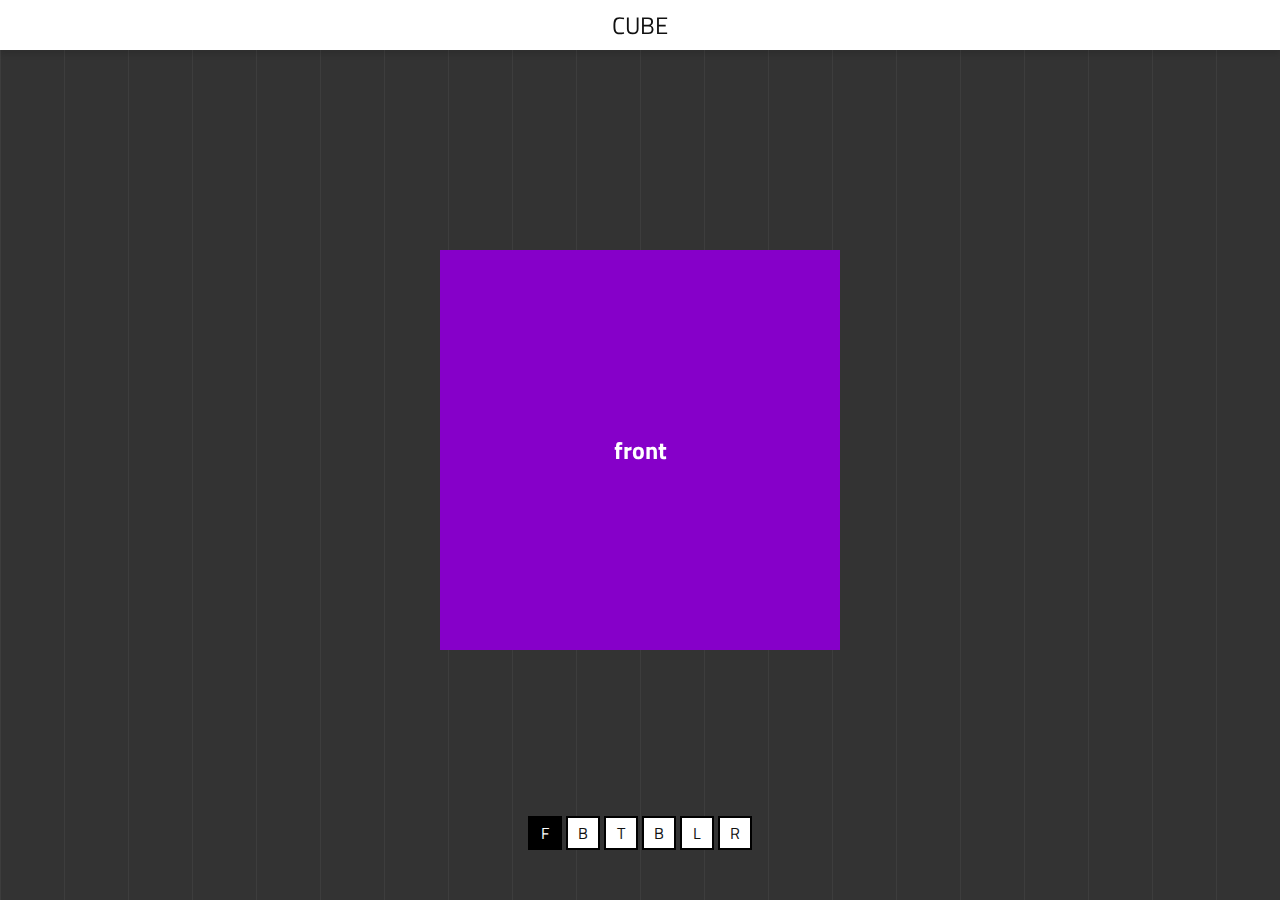
<file: html/index.html>
<!DOCTYPE html>
<html lang="en">
  <head>
    <meta charset="UTF-8" />
    <meta http-equiv="X-UA-Compatible" content="IE=edge" />
    <meta name="viewport" content="width=device-width, initial-scale=1.0" />
    <title>&#128148;&#128148;&#128148;Hi~~ Clock Gallery</title>
    <link rel="preconnect" href="https://fonts.googleapis.com" />
    <link rel="preconnect" href="https://fonts.gstatic.com" crossorigin />
    <link
      href="https://fonts.googleapis.com/css2?family=Noto+Sans+KR:wght@100;300;400;500;700;900&family=PT+Serif:wght@400;700&family=Raleway:wght@100;200;300;400;500;600;700;800;900&family=Titillium+Web:wght@200;300;400;600;700;900&display=swap"
      rel="stylesheet"
    />
    <link href="https://fonts.googleapis.com/icon?family=Material+Icons" rel="stylesheet" />
    <link rel="stylesheet" href="../css/reset.css" />
    <link rel="stylesheet" href="../css/common.css" />
    <link rel="stylesheet" href="../css/splitting.css" />
    <link rel="stylesheet" href="../css/swiper-bundle.css" />
    <link rel="stylesheet" href="../css/fullpage.css" />
    <link rel="stylesheet" href="../css/layout.css" />
    <link rel="stylesheet" href="../css/main.css" />
    <script src="../js/jquery-3.6.0.min.js"></script>
    <script src="../js/js.cookie.min.js"></script>
    <script src="../js/splitting.min.js"></script>
    <script src="../js/swiper-bundle.min.js"></script>
    <script src="../js/gsap/gsap.min.js"></script>
    <script src="../js/gsap/CSSRulePlugin.min.js"></script>
    <script src="../js/fullpage.min.js"></script>
    <script src="../js/fullpage.extensions.min.js"></script>
    <script src="../js/axios.min.js"></script>
    <script src="../js/particles.min.js"></script>
    <script src="../js/main.js"></script>
  </head>
  <body>
    <header id="header">
      <h1 id="logo">CUBE</h1>
    </header>
    <main id="main">
      <div class="scene">
        <div class="cube">
          <div class="face front">front</div>
          <div class="face back">back</div>
          <div class="face top">top</div>
          <div class="face bottom">bottom</div>
          <div class="face left">left</div>
          <div class="face right">right</div>
        </div>
      </div>
      <div class="pagination">
        <ul>
          <li data-rotationX="0" data-rotationY="0" class="on">F</li>
          <li data-rotationX="0" data-rotationY="180">B</li>
          <li data-rotationX="-90" data-rotationY="0">T</li>
          <li data-rotationX="90" data-rotationY="0">B</li>
          <li data-rotationX="0" data-rotationY="90">L</li>
          <li data-rotationX="0" data-rotationY="-90">R</li>
        </ul>
      </div>
    </main>
  </body>
</html>
</file>
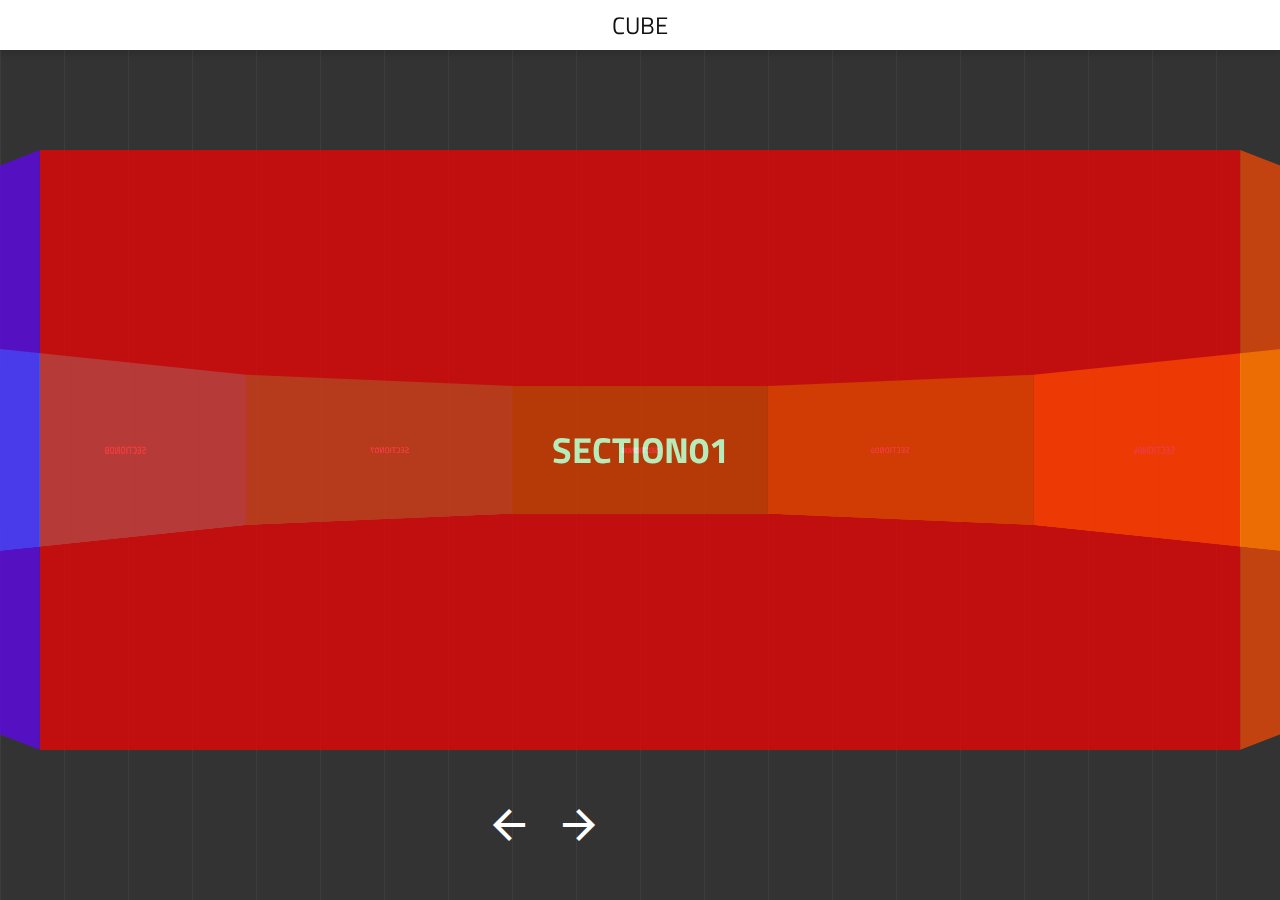
<file: html/index02.html>
<!DOCTYPE html>
<html lang="ko">
  <head>
    <meta charset="UTF-8" />
    <meta http-equiv="X-UA-Compatible" content="IE=edge" />
    <meta name="viewport" content="width=device-width, initial-scale=1.0" />
    <title>cubdisplay</title>
    <link rel="preconnect" href="https://fonts.googleapis.com" />
    <link rel="preconnect" href="https://fonts.gstatic.com" crossorigin />
    <link
      href="https://fonts.googleapis.com/css2?family=Noto+Sans+KR:wght@100;300;400;500;700;900&family=PT+Serif:wght@400;700&family=Raleway:wght@100;200;300;400;500;600;700;800;900&family=Titillium+Web:wght@200;300;400;600;700;900&display=swap"
      rel="stylesheet"
    />
    <link href="https://fonts.googleapis.com/icon?family=Material+Icons" rel="stylesheet" />
    <link rel="stylesheet" href="../css/reset.css" />
    <link rel="stylesheet" href="../css/common.css" />
    <link rel="stylesheet" href="../css/splitting.css" />
    <link rel="stylesheet" href="../css/swiper-bundle.css" />
    <link rel="stylesheet" href="../css/fullpage.css" />
    <link rel="stylesheet" href="../css/layout.css" />
    <link rel="stylesheet" href="../css/main02.css" />
    <script src="../js/jquery-3.6.0.min.js"></script>
    <script src="../js/js.cookie.min.js"></script>
    <script src="../js/splitting.min.js"></script>
    <script src="../js/swiper-bundle.min.js"></script>
    <script src="../js/gsap/gsap.min.js"></script>
    <script src="../js/gsap/CSSRulePlugin.min.js"></script>
    <script src="../js/fullpage.min.js"></script>
    <script src="../js/fullpage.extensions.min.js"></script>
    <script src="../js/axios.min.js"></script>
    <script src="../js/particles.min.js"></script>
    <script src="../js/main02.js" defer></script>
  </head>
  <body>
    <header id="header">
      <h1 id="logo">CUBE</h1>
    </header>
    <main id="main">
      <div class="scene">
        <div class="carousel">
          <div class="face">
            <h2 class="title">SECTION01</h2>
            <ul class="deck">
              <li class="card">
                <div class="front"></div>
                <div class="back"></div>
              </li>
              <li class="card">
                <div class="front"></div>
                <div class="back"></div>
              </li>
              <li class="card">
                <div class="front"></div>
                <div class="back"></div>
              </li>
              <li class="card">
                <div class="front"></div>
                <div class="back"></div>
              </li>
              <li class="card">
                <div class="front"></div>
                <div class="back"></div>
              </li>
              <li class="card">
                <div class="front"></div>
                <div class="back"></div>
              </li>
              <li class="card">
                <div class="front"></div>
                <div class="back"></div>
              </li>
              <li class="card">
                <div class="front"></div>
                <div class="back"></div>
              </li>
            </ul>
          </div>
          <div class="face">
            <h2 class="title">SECTION02</h2>
            <ul class="deck">
              <li class="card">
                <div class="front"></div>
                <div class="back"></div>
              </li>
              <li class="card">
                <div class="front"></div>
                <div class="back"></div>
              </li>
              <li class="card">
                <div class="front"></div>
                <div class="back"></div>
              </li>
              <li class="card">
                <div class="front"></div>
                <div class="back"></div>
              </li>
              <li class="card">
                <div class="front"></div>
                <div class="back"></div>
              </li>
              <li class="card">
                <div class="front"></div>
                <div class="back"></div>
              </li>
              <li class="card">
                <div class="front"></div>
                <div class="back"></div>
              </li>
              <li class="card">
                <div class="front"></div>
                <div class="back"></div>
              </li>
            </ul>
          </div>
          <div class="face">
            <h2 class="title">SECTION03</h2>
            <ul class="deck">
              <li class="card">
                <div class="front"></div>
                <div class="back"></div>
              </li>
              <li class="card">
                <div class="front"></div>
                <div class="back"></div>
              </li>
              <li class="card">
                <div class="front"></div>
                <div class="back"></div>
              </li>
              <li class="card">
                <div class="front"></div>
                <div class="back"></div>
              </li>
              <li class="card">
                <div class="front"></div>
                <div class="back"></div>
              </li>
              <li class="card">
                <div class="front"></div>
                <div class="back"></div>
              </li>
              <li class="card">
                <div class="front"></div>
                <div class="back"></div>
              </li>
              <li class="card">
                <div class="front"></div>
                <div class="back"></div>
              </li>
            </ul>
          </div>
          <div class="face">
            <h2 class="title">SECTION04</h2>
            <ul class="deck">
              <li class="card">
                <div class="front"></div>
                <div class="back"></div>
              </li>
              <li class="card">
                <div class="front"></div>
                <div class="back"></div>
              </li>
              <li class="card">
                <div class="front"></div>
                <div class="back"></div>
              </li>
              <li class="card">
                <div class="front"></div>
                <div class="back"></div>
              </li>
              <li class="card">
                <div class="front"></div>
                <div class="back"></div>
              </li>
              <li class="card">
                <div class="front"></div>
                <div class="back"></div>
              </li>
              <li class="card">
                <div class="front"></div>
                <div class="back"></div>
              </li>
              <li class="card">
                <div class="front"></div>
                <div class="back"></div>
              </li>
            </ul>
          </div>
          <div class="face">
            <h2 class="title">SECTION05</h2>
            <ul class="deck">
              <li class="card">
                <div class="front"></div>
                <div class="back"></div>
              </li>
              <li class="card">
                <div class="front"></div>
                <div class="back"></div>
              </li>
              <li class="card">
                <div class="front"></div>
                <div class="back"></div>
              </li>
              <li class="card">
                <div class="front"></div>
                <div class="back"></div>
              </li>
              <li class="card">
                <div class="front"></div>
                <div class="back"></div>
              </li>
              <li class="card">
                <div class="front"></div>
                <div class="back"></div>
              </li>
              <li class="card">
                <div class="front"></div>
                <div class="back"></div>
              </li>
              <li class="card">
                <div class="front"></div>
                <div class="back"></div>
              </li>
            </ul>
          </div>
          <div class="face">
            <h2 class="title">SECTION06</h2>
            <ul class="deck">
              <li class="card">
                <div class="front"></div>
                <div class="back"></div>
              </li>
              <li class="card">
                <div class="front"></div>
                <div class="back"></div>
              </li>
              <li class="card">
                <div class="front"></div>
                <div class="back"></div>
              </li>
              <li class="card">
                <div class="front"></div>
                <div class="back"></div>
              </li>
              <li class="card">
                <div class="front"></div>
                <div class="back"></div>
              </li>
              <li class="card">
                <div class="front"></div>
                <div class="back"></div>
              </li>
              <li class="card">
                <div class="front"></div>
                <div class="back"></div>
              </li>
              <li class="card">
                <div class="front"></div>
                <div class="back"></div>
              </li>
            </ul>
          </div>
          <div class="face">
            <h2 class="title">SECTION07</h2>
            <ul class="deck">
              <li class="card">
                <div class="front"></div>
                <div class="back"></div>
              </li>
              <li class="card">
                <div class="front"></div>
                <div class="back"></div>
              </li>
              <li class="card">
                <div class="front"></div>
                <div class="back"></div>
              </li>
              <li class="card">
                <div class="front"></div>
                <div class="back"></div>
              </li>
              <li class="card">
                <div class="front"></div>
                <div class="back"></div>
              </li>
              <li class="card">
                <div class="front"></div>
                <div class="back"></div>
              </li>
              <li class="card">
                <div class="front"></div>
                <div class="back"></div>
              </li>
              <li class="card">
                <div class="front"></div>
                <div class="back"></div>
              </li>
            </ul>
          </div>
          <div class="face">
            <h2 class="title">SECTION08</h2>
            <ul class="deck">
              <li class="card">
                <div class="front"></div>
                <div class="back"></div>
              </li>
              <li class="card">
                <div class="front"></div>
                <div class="back"></div>
              </li>
              <li class="card">
                <div class="front"></div>
                <div class="back"></div>
              </li>
              <li class="card">
                <div class="front"></div>
                <div class="back"></div>
              </li>
              <li class="card">
                <div class="front"></div>
                <div class="back"></div>
              </li>
              <li class="card">
                <div class="front"></div>
                <div class="back"></div>
              </li>
              <li class="card">
                <div class="front"></div>
                <div class="back"></div>
              </li>
              <li class="card">
                <div class="front"></div>
                <div class="back"></div>
              </li>
            </ul>
          </div>
          <div class="face">
            <h2 class="title">SECTION09</h2>
            <ul class="deck">
              <li class="card">
                <div class="front"></div>
                <div class="back"></div>
              </li>
              <li class="card">
                <div class="front"></div>
                <div class="back"></div>
              </li>
              <li class="card">
                <div class="front"></div>
                <div class="back"></div>
              </li>
              <li class="card">
                <div class="front"></div>
                <div class="back"></div>
              </li>
              <li class="card">
                <div class="front"></div>
                <div class="back"></div>
              </li>
              <li class="card">
                <div class="front"></div>
                <div class="back"></div>
              </li>
              <li class="card">
                <div class="front"></div>
                <div class="back"></div>
              </li>
              <li class="card">
                <div class="front"></div>
                <div class="back"></div>
              </li>
            </ul>
          </div>
          <div class="face">
            <h2 class="title">SECTION10</h2>
            <ul class="deck">
              <li class="card">
                <div class="front"></div>
                <div class="back"></div>
              </li>
              <li class="card">
                <div class="front"></div>
                <div class="back"></div>
              </li>
              <li class="card">
                <div class="front"></div>
                <div class="back"></div>
              </li>
              <li class="card">
                <div class="front"></div>
                <div class="back"></div>
              </li>
              <li class="card">
                <div class="front"></div>
                <div class="back"></div>
              </li>
              <li class="card">
                <div class="front"></div>
                <div class="back"></div>
              </li>
              <li class="card">
                <div class="front"></div>
                <div class="back"></div>
              </li>
              <li class="card">
                <div class="front"></div>
                <div class="back"></div>
              </li>
            </ul>
          </div>
        </div>
      </div>
      <div class="pagination">
        <button class="prev"><span class="material-icons"> arrow_back_ios </span></button>
        <button class="next"><span class="material-icons"> arrow_forward_ios </span></button>
      </div>
    </main>
  </body>
</html>
</file>
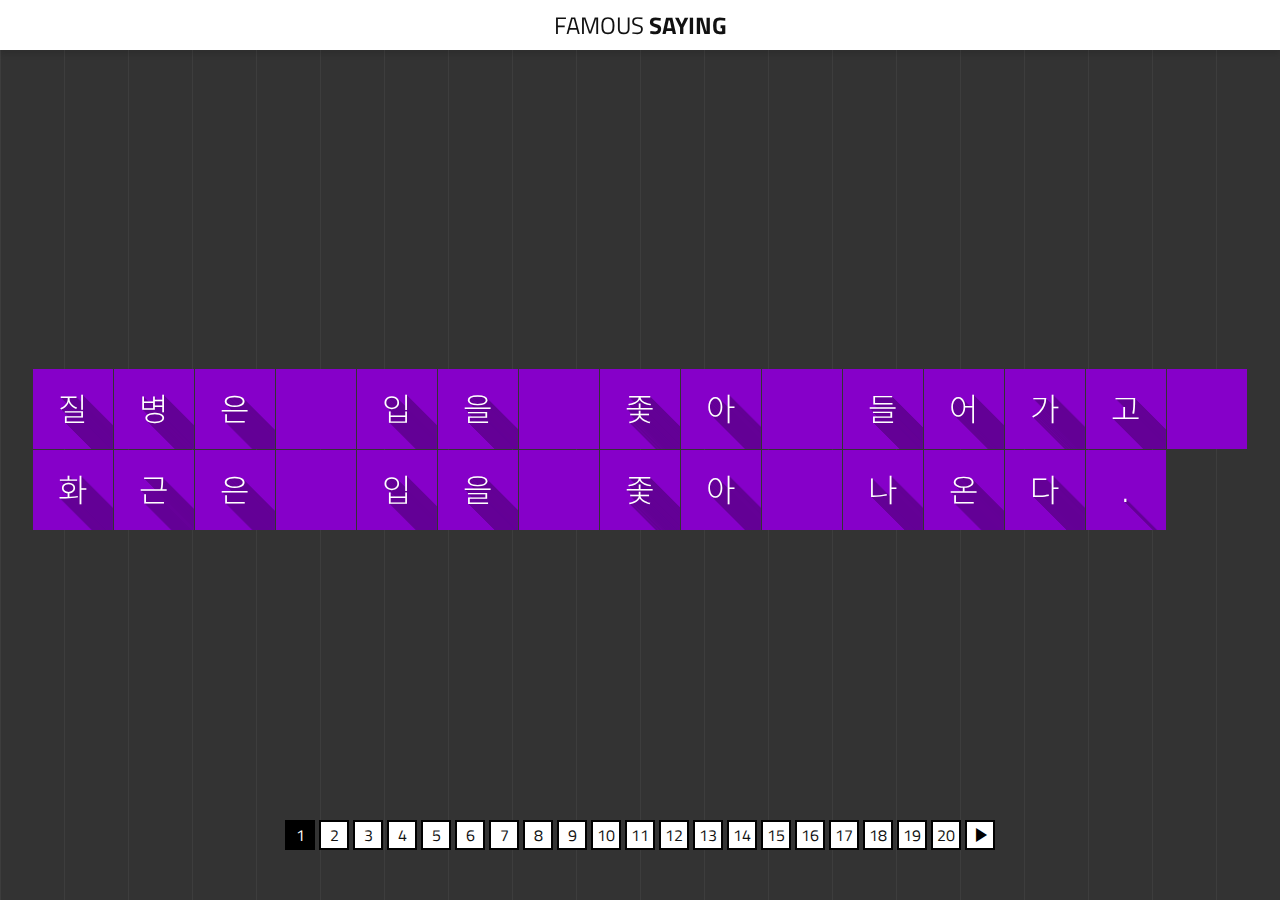
<file: html/index03.html>
<!DOCTYPE html>
<html lang="ko">
  <head>
    <meta charset="UTF-8" />
    <meta http-equiv="X-UA-Compatible" content="IE=edge" />
    <meta name="viewport" content="width=device-width, initial-scale=1.0" />
    <title>&#128145;&#128140;&#128248;</title>
    <link rel="preconnect" href="https://fonts.googleapis.com" />
    <link rel="preconnect" href="https://fonts.gstatic.com" crossorigin />
    <link
      href="https://fonts.googleapis.com/css2?family=Noto+Sans+KR:wght@100;300;400;500;700;900&family=PT+Serif:wght@400;700&family=Raleway:wght@100;200;300;400;500;600;700;800;900&family=Titillium+Web:wght@200;300;400;600;700;900&display=swap"
      rel="stylesheet"
    />
    <link href="https://fonts.googleapis.com/icon?family=Material+Icons" rel="stylesheet" />
    <link rel="stylesheet" href="../css/reset.css" />
    <link rel="stylesheet" href="../css/common.css" />
    <link rel="stylesheet" href="../css/splitting.css" />
    <link rel="stylesheet" href="../css/swiper-bundle.css" />
    <link rel="stylesheet" href="../css/fullpage.css" />
    <link rel="stylesheet" href="../css/layout.css" />
    <link rel="stylesheet" href="../css/main03.css" />
    <script src="../js/jquery-3.6.0.min.js"></script>
    <script src="../js/js.cookie.min.js"></script>
    <script src="../js/splitting.min.js"></script>
    <script src="../js/swiper-bundle.min.js"></script>
    <script src="../js/gsap/gsap.min.js"></script>
    <script src="../js/gsap/CSSRulePlugin.min.js"></script>
    <script src="../js/fullpage.min.js"></script>
    <script src="../js/fullpage.extensions.min.js"></script>
    <script src="../js/axios.min.js"></script>
    <script src="../js/particles.min.js"></script>
    <script src="../js/main03.js" defer></script>
  </head>
  <body>
    <header id="header">
      <h1 id="logo">FAMOUS <strong>SAYING</strong></h1>
    </header>
    <main id="main">
      <div id="cubeBox"></div>
      <div class="pagination">
        <ul></ul>
        <div class="btns">
          <button class="play"><span class="material-icons">play_arrow</span></button>
          <button class="pause none"><span class="material-icons">pause</span></button>
        </div>
      </div>
    </main>
  </body>
</html>
</file>
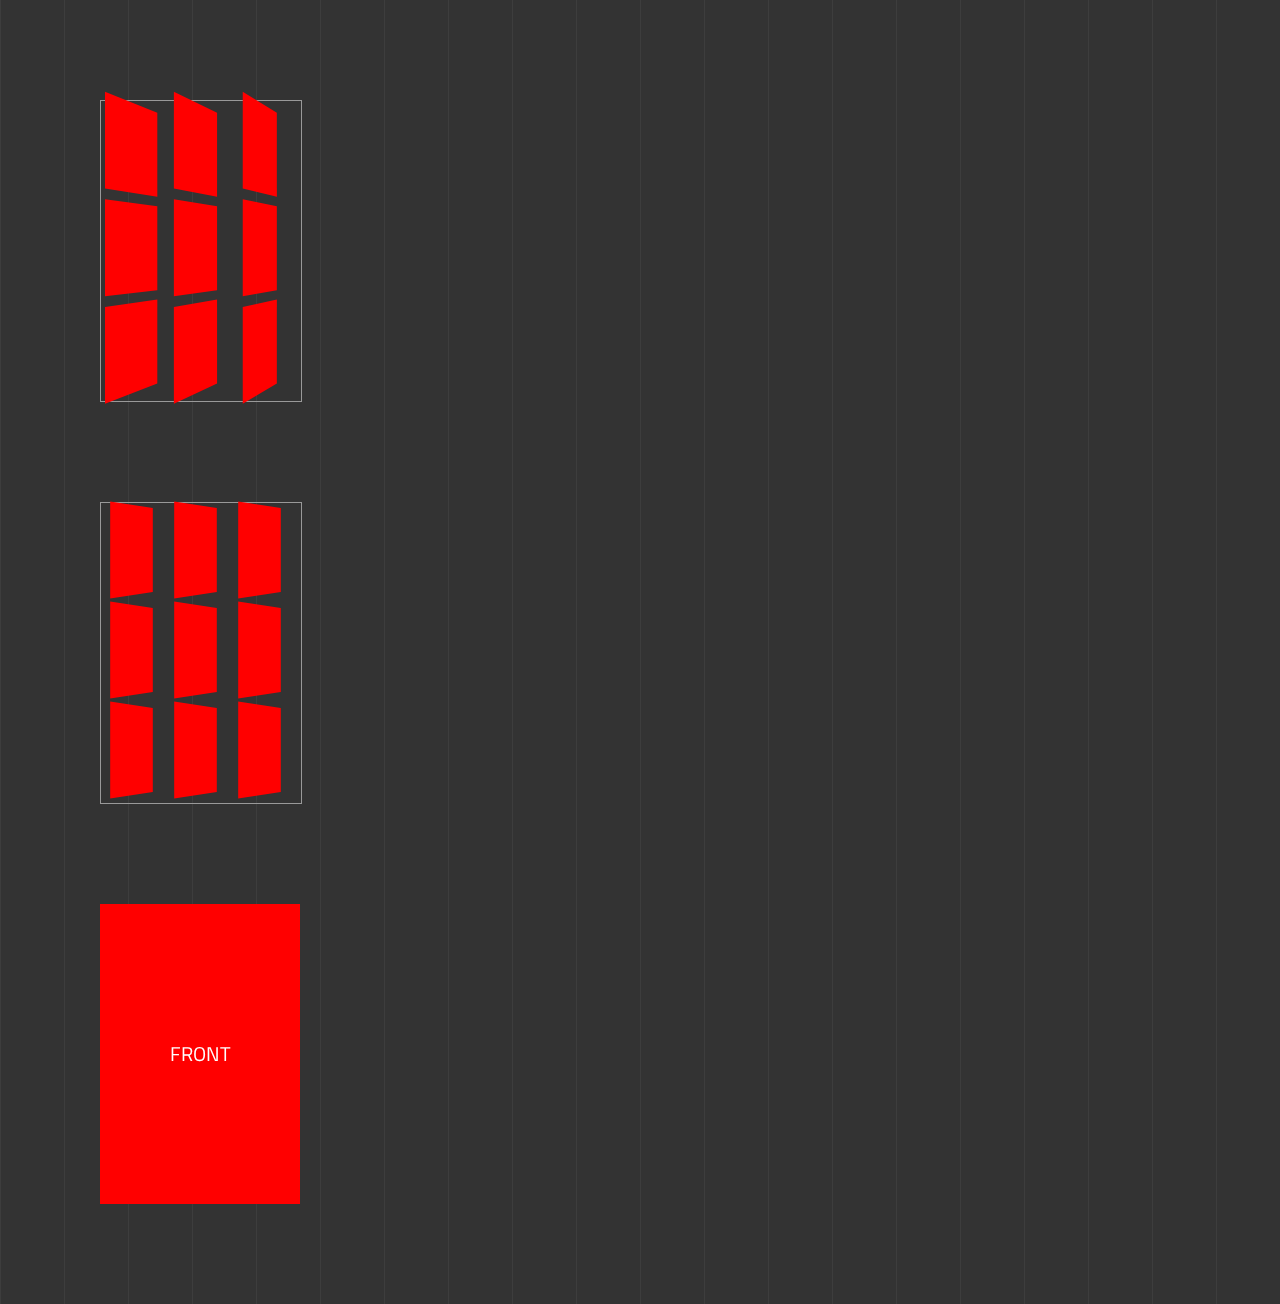
<file: playground/rotate3d.html>
<!DOCTYPE html>
<html lang="en">
  <head>
    <meta charset="UTF-8" />
    <meta http-equiv="X-UA-Compatible" content="IE=edge" />
    <meta name="viewport" content="width=device-width, initial-scale=1.0" />
    <title>&#128148;&#128148;&#128148;Hi~~ Clock Gallery</title>
    <link rel="preconnect" href="https://fonts.googleapis.com" />
    <link rel="preconnect" href="https://fonts.gstatic.com" crossorigin />
    <link
      href="https://fonts.googleapis.com/css2?family=Noto+Sans+KR:wght@100;300;400;500;700;900&family=PT+Serif:wght@400;700&family=Raleway:wght@100;200;300;400;500;600;700;800;900&family=Titillium+Web:wght@200;300;400;600;700;900&display=swap"
      rel="stylesheet"
    />
    <link href="https://fonts.googleapis.com/icon?family=Material+Icons" rel="stylesheet" />
    <link rel="stylesheet" href="../css/reset.css" />
    <link rel="stylesheet" href="../css/common.css" />
    <link rel="stylesheet" href="../css/splitting.css" />
    <link rel="stylesheet" href="../css/swiper-bundle.css" />
    <link rel="stylesheet" href="../css/fullpage.css" />
    <link rel="stylesheet" href="../css/layout.css" />
    <link rel="stylesheet" href="../css/main.css" />
    <script src="../js/jquery-3.6.0.min.js"></script>
    <script src="../js/js.cookie.min.js"></script>
    <script src="../js/splitting.min.js"></script>
    <script src="../js/swiper-bundle.min.js"></script>
    <script src="../js/gsap/gsap.min.js"></script>
    <script src="../js/gsap/CSSRulePlugin.min.js"></script>
    <script src="../js/fullpage.min.js"></script>
    <script src="../js/fullpage.extensions.min.js"></script>
    <script src="../js/axios.min.js"></script>
    <script src="../js/particles.min.js"></script>
    <style>
      .scene01 {
        width: 200px;
        height: 300px;
        border: 1px solid #999;
        margin: 100px;
        perspective: 300px;
        display: flex;
        flex-wrap: wrap;
        /*내 눈과 모니터에서 떨어진 거리....*/
      }
      .scene02 {
        width: 200px;
        height: 300px;
        border: 1px solid #999;
        margin: 100px;
        display: flex;
        flex-wrap: wrap;
        /*내 눈과 모니터에서 떨어진 거리....*/
      }

      .box {
        width: 30%;
        height: 30%;
        margin: 1%;
        background-color: #f00;
        transform: rotateY(45deg);
      }
      .scene02 .box {
        transform: perspective(300px) rotateY(45deg);
      }
      .cardScene {
        perspective: 500px;
        width: 200px;
        height: 300px;
        margin: 100px;
      }
      .card {
        width: 100%;
        height: 100%;
        position: relative;
        transition: 0.5s ease;
        transform-style: preserve-3d;
      }
      .card .front {
        position: absolute;
        width: 100%;
        height: 100%;
        background-color: #f00;
        display: flex;
        color: #fff;
        font-size: 20px;
        justify-content: center;
        align-items: center;
      }
      .card .back {
        position: absolute;
        width: 100%;
        height: 100%;
        background-color: #00f;
        display: flex;
        color: #fff;
        font-size: 20px;
        justify-content: center;
        align-items: center;
        transform: rotateY(180deg);
        backface-visibility: hidden;
      }
      .card.on {
        transform: rotateY(180deg);
      }
    </style>
  </head>
  <body>
    <div class="scene scene01">
      <div class="box"></div>
      <div class="box"></div>
      <div class="box"></div>
      <div class="box"></div>
      <div class="box"></div>
      <div class="box"></div>
      <div class="box"></div>
      <div class="box"></div>
      <div class="box"></div>
    </div>
    <div class="scene02">
      <div class="box"></div>
      <div class="box"></div>
      <div class="box"></div>
      <div class="box"></div>
      <div class="box"></div>
      <div class="box"></div>
      <div class="box"></div>
      <div class="box"></div>
      <div class="box"></div>
    </div>

    <div class="cardScene">
      <div class="card">
        <div class="front">FRONT</div>
        <div class="back">BACK</div>
      </div>
    </div>
  </body>
</html>
</file>
<file: css/common.css>
.checkbox input { display: none; }

.checkbox input:checked ~ .label:before { background-color: #1dcb5d; border: none; content: "\2713"; color: #fff; text-shadow: 1px 1px 0px #107234,2px 2px 0px #107234,3px 3px 0px #107234,4px 4px 0px #107234,5px 5px 0px #107234,6px 6px 0px #107234,7px 7px 0px #107234,8px 8px 0px #107234,9px 9px 0px #107234,10px 10px 0px #107234;; }

.checkbox .label { display: -webkit-box; display: -ms-flexbox; display: flex; -webkit-box-align: center; -ms-flex-align: center; align-items: center; -webkit-user-select: none; -moz-user-select: none; -ms-user-select: none; user-select: none; }

.checkbox .label:before { content: ""; display: -webkit-box; display: -ms-flexbox; display: flex; -webkit-box-pack: center; -ms-flex-pack: center; justify-content: center; -webkit-box-align: center; -ms-flex-align: center; align-items: center; overflow: hidden; width: 24px; height: 24px; border: 2px solid #333; border-radius: 3px; margin-right: 6px; -webkit-box-sizing: border-box; box-sizing: border-box; }
</file>
<file: css/splitting.css>
/* Recommended styles for Splitting */
.splitting .word,
.splitting .char {
  display: inline-block;
}

/* Psuedo-element chars */
.splitting .char {
  position: relative;
}

/**
 * Populate the psuedo elements with the character to allow for expanded effects
 * Set to `display: none` by default; just add `display: block` when you want
 * to use the psuedo elements
 */
.splitting .char::before,
.splitting .char::after {
  content: attr(data-char);
  position: absolute;
  top: 0;
  left: 0;
  visibility: hidden;
  transition: inherit;
  user-select: none;
}

/* Expanded CSS Variables */

.splitting {
  /* The center word index */
  --word-center: calc((var(--word-total) - 1) / 2);

  /* The center character index */
  --char-center: calc((var(--char-total) - 1) / 2);

  /* The center character index */
  --line-center: calc((var(--line-total) - 1) / 2);
}

.splitting .word {
  /* Pecent (0-1) of the word's position */
  --word-percent: calc(var(--word-index) / var(--word-total));

  /* Pecent (0-1) of the line's position */
  --line-percent: calc(var(--line-index) / var(--line-total));
}

.splitting .char {
  /* Percent (0-1) of the char's position */
  --char-percent: calc(var(--char-index) / var(--char-total));

  /* Offset from center, positive & negative */
  --char-offset: calc(var(--char-index) - var(--char-center));

  /* Absolute distance from center, only positive */
  --distance: calc(
     (var(--char-offset) * var(--char-offset)) / var(--char-center)
  );

  /* Distance from center where -1 is the far left, 0 is center, 1 is far right */
  --distance-sine: calc(var(--char-offset) / var(--char-center));

  /* Distance from center where 1 is far left/far right, 0 is center */
  --distance-percent: calc((var(--distance) / var(--char-center)));
}
</file>
<file: css/fullpage.css>
/*!
 * fullPage 3.1.2
 * https://github.com/alvarotrigo/fullPage.js
 *
 * @license GPLv3 for open source use only
 * or Fullpage Commercial License for commercial use
 * http://alvarotrigo.com/fullPage/pricing/
 *
 * Copyright (C) 2018 http://alvarotrigo.com/fullPage - A project by Alvaro Trigo
 */
html.fp-enabled,
.fp-enabled body {
  margin: 0;
  padding: 0;
  overflow: hidden;

  /*Avoid flicker on slides transitions for mobile phones #336 */
  -webkit-tap-highlight-color: rgba(0, 0, 0, 0);
}
.fp-section {
  position: relative;
  -webkit-box-sizing: border-box; /* Safari<=5 Android<=3 */
  -moz-box-sizing: border-box; /* <=28 */
  box-sizing: border-box;
}
.fp-slide {
  float: left;
}
.fp-slide,
.fp-slidesContainer {
  height: 100%;
  display: block;
}
.fp-slides {
  z-index: 1;
  height: 100%;
  overflow: hidden;
  position: relative;
  -webkit-transition: all 0.3s ease-out; /* Safari<=6 Android<=4.3 */
  transition: all 0.3s ease-out;
}
.fp-section.fp-table,
.fp-slide.fp-table {
  display: table;
  table-layout: fixed;
  width: 100%;
}
.fp-tableCell {
  display: table-cell;
  vertical-align: middle;
  width: 100%;
  height: 100%;
}
.fp-slidesContainer {
  float: left;
  position: relative;
}
.fp-controlArrow {
  -webkit-user-select: none; /* webkit (safari, chrome) browsers */
  -moz-user-select: none; /* mozilla browsers */
  -khtml-user-select: none; /* webkit (konqueror) browsers */
  -ms-user-select: none; /* IE10+ */
  position: absolute;
  z-index: 4;
  top: 50%;
  cursor: pointer;
  width: 0;
  height: 0;
  border-style: solid;
  margin-top: -38px;
  -webkit-transform: translate3d(0, 0, 0);
  -ms-transform: translate3d(0, 0, 0);
  transform: translate3d(0, 0, 0);
}
.fp-controlArrow.fp-prev {
  left: 15px;
  width: 0;
  border-width: 38.5px 34px 38.5px 0;
  border-color: transparent #fff transparent transparent;
}
.fp-controlArrow.fp-next {
  right: 15px;
  border-width: 38.5px 0 38.5px 34px;
  border-color: transparent transparent transparent #fff;
}
.fp-scrollable {
  overflow: hidden;
  position: relative;
}
.fp-scroller {
  overflow: hidden;
}
.iScrollIndicator {
  border: 0 !important;
}
.fp-notransition {
  -webkit-transition: none !important;
  transition: none !important;
}
#fp-nav {
  position: fixed;
  z-index: 100;
  top: 50%;
  opacity: 1;
  transform: translateY(-50%);
  -ms-transform: translateY(-50%);
  -webkit-transform: translate3d(0, -50%, 0);
}
#fp-nav.fp-right {
  right: 50px;
}
#fp-nav.fp-left {
  left: 17px;
}
.fp-slidesNav {
  position: absolute;
  z-index: 4;
  opacity: 1;
  -webkit-transform: translate3d(0, 0, 0);
  -ms-transform: translate3d(0, 0, 0);
  transform: translate3d(0, 0, 0);
  left: 0 !important;
  right: 0;
  margin: 0 auto !important;
}
.fp-slidesNav.fp-bottom {
  bottom: 17px;
}
.fp-slidesNav.fp-top {
  top: 17px;
}
#fp-nav ul,
.fp-slidesNav ul {
  margin: 0;
  padding: 0;
}
#fp-nav ul li,
.fp-slidesNav ul li {
  display: block;
  width: 14px;
  height: 13px;
  margin: 7px;
  position: relative;
}
.fp-slidesNav ul li {
  display: inline-block;
}
#fp-nav ul li a,
.fp-slidesNav ul li a {
  display: block;
  position: relative;
  z-index: 1;
  width: 100%;
  height: 100%;
  cursor: pointer;
  text-decoration: none;
}
#fp-nav ul li a.active span,
.fp-slidesNav ul li a.active span,
#fp-nav ul li:hover a.active span,
.fp-slidesNav ul li:hover a.active span {
  height: 12px;
  width: 12px;
  margin: -6px 0 0 -6px;
  border-radius: 100%;
}
#fp-nav ul li a span,
.fp-slidesNav ul li a span {
  border-radius: 50%;
  position: absolute;
  z-index: 1;
  height: 4px;
  width: 4px;
  border: 0;
  background: #333;
  left: 50%;
  top: 50%;
  margin: -2px 0 0 -2px;
  -webkit-transition: all 0.1s ease-in-out;
  -moz-transition: all 0.1s ease-in-out;
  -o-transition: all 0.1s ease-in-out;
  transition: all 0.1s ease-in-out;
}
#fp-nav ul li:hover a span,
.fp-slidesNav ul li:hover a span {
  width: 10px;
  height: 10px;
  margin: -5px 0px 0px -5px;
}
#fp-nav ul li .fp-tooltip {
  position: absolute;
  top: -2px;
  color: #fff;
  font-size: 14px;
  font-family: arial, helvetica, sans-serif;
  white-space: nowrap;
  max-width: 220px;
  overflow: hidden;
  display: block;
  opacity: 0;
  width: 0;
  cursor: pointer;
}
#fp-nav ul li:hover .fp-tooltip,
#fp-nav.fp-show-active a.active + .fp-tooltip {
  -webkit-transition: opacity 0.2s ease-in;
  transition: opacity 0.2s ease-in;
  width: auto;
  opacity: 1;
}
#fp-nav ul li .fp-tooltip.fp-right {
  right: 20px;
}
#fp-nav ul li .fp-tooltip.fp-left {
  left: 20px;
}
.fp-auto-height.fp-section,
.fp-auto-height .fp-slide,
.fp-auto-height .fp-tableCell {
  height: auto !important;
}

.fp-responsive .fp-auto-height-responsive.fp-section,
.fp-responsive .fp-auto-height-responsive .fp-slide,
.fp-responsive .fp-auto-height-responsive .fp-tableCell {
  height: auto !important;
}

/*Only display content to screen readers*/
.fp-sr-only {
  position: absolute;
  width: 1px;
  height: 1px;
  padding: 0;
  overflow: hidden;
  clip: rect(0, 0, 0, 0);
  white-space: nowrap;
  border: 0;
}
</file>
<file: css/layout.css>
html { font-size: 10px; }

body { font-size: 1.6rem; font-family: "Titillium Web", "Raleway", "Noto Sans KR", sans-serif; background: repeating-linear-gradient(90deg, rgba(255, 255, 255, 0.05), rgba(255, 255, 255, 0.05) 1px, 0, transparent 5%) #333; color: #111; overflow: hidden; }

a { color: inherit; text-decoration: none; }

button { background: none; border: none; outline: none; }

img { vertical-align: top; }

.hidden { display: none; }

#header { position: fixed; width: 100%; height: 50px; background-color: #fff; -webkit-box-shadow: 0 5px 5px rgba(0, 0, 0, 0.1); box-shadow: 0 5px 5px rgba(0, 0, 0, 0.1); z-index: 99; }

#header #logo { position: absolute; left: 50%; top: 50%; -webkit-transform: translate(-50%, -50%); transform: translate(-50%, -50%); font-size: 24px; }

#header #logo strong { font-weight: 700; }

#header #logo img { height: 20px; }

#header #gnb ul { display: -webkit-box; display: -ms-flexbox; display: flex; -webkit-box-pack: center; -ms-flex-pack: center; justify-content: center; }

#header #gnb ul li.selected a:after { opacity: 1; }

#header #gnb ul a { height: 50px; display: -webkit-box; display: -ms-flexbox; display: flex; -webkit-box-pack: center; -ms-flex-pack: center; justify-content: center; -webkit-box-align: center; -ms-flex-align: center; align-items: center; font-weight: 700; padding: 0 40px; position: relative; }

#header #gnb ul a:after { content: ""; display: block; width: 8px; height: 8px; background-color: #f00; border-radius: 100%; position: absolute; bottom: 5px; left: calc(50% - 4px); opacity: 0; -webkit-transition: 0.25s ease; transition: 0.25s ease; }

#header .util { display: -webkit-box; display: -ms-flexbox; display: flex; position: absolute; right: 0; top: 0; }

#header .util a { font-weight: 700; font-size: 14px; display: -webkit-box; display: -ms-flexbox; display: flex; -webkit-box-pack: center; -ms-flex-pack: center; justify-content: center; -webkit-box-align: center; -ms-flex-align: center; align-items: center; height: 50px; padding: 0 20px; border-left: 1px solid #d9d9d9; }
</file>
<file: css/main.css>
#main { display: -webkit-box; display: -ms-flexbox; display: flex; -webkit-box-pack: center; -ms-flex-pack: center; justify-content: center; -webkit-box-align: center; -ms-flex-align: center; align-items: center; width: 100%; height: 100vh; }

#main .scene { width: 400px; height: 400px; -webkit-perspective: 1000px; perspective: 1000px; }

#main .scene .cube { width: 100%; height: 100%; position: relative; -webkit-transform-style: preserve-3d; transform-style: preserve-3d; -webkit-transform: translateZ(-200px); transform: translateZ(-200px); }

#main .scene .cube .face { position: absolute; width: 100%; height: 100%; display: -webkit-box; display: -ms-flexbox; display: flex; -webkit-box-pack: center; -ms-flex-pack: center; justify-content: center; -webkit-box-align: center; -ms-flex-align: center; align-items: center; color: #fff; font-size: 24px; font-weight: 700; }

#main .scene .cube .face.right { -webkit-transform: rotateY(90deg) translateZ(200px); transform: rotateY(90deg) translateZ(200px); background-color: #00abb1; }

#main .scene .cube .face.left { -webkit-transform: rotateY(-90deg) translateZ(200px); transform: rotateY(-90deg) translateZ(200px); background-color: #c40000; }

#main .scene .cube .face.top { -webkit-transform: rotateX(90deg) translateZ(200px); transform: rotateX(90deg) translateZ(200px); background-color: #f06400; }

#main .scene .cube .face.bottom { -webkit-transform: rotateX(-90deg) translateZ(200px); transform: rotateX(-90deg) translateZ(200px); background-color: #00b300; }

#main .scene .cube .face.front { -webkit-transform: rotateY(0) translateZ(200px); transform: rotateY(0) translateZ(200px); background-color: #8600c9; }

#main .scene .cube .face.back { -webkit-transform: rotateY(180deg) translateZ(200px); transform: rotateY(180deg) translateZ(200px); background-color: #f8b200; }

#main .pagination { position: absolute; bottom: 50px; width: 100%; }

#main .pagination ul { display: -webkit-box; display: -ms-flexbox; display: flex; -webkit-box-pack: center; -ms-flex-pack: center; justify-content: center; }

#main .pagination ul li { width: 30px; height: 30px; border: 2px solid #000; display: -webkit-box; display: -ms-flexbox; display: flex; -webkit-box-pack: center; -ms-flex-pack: center; justify-content: center; -webkit-box-align: center; -ms-flex-align: center; align-items: center; background-color: #fff; margin: 0 2px; cursor: pointer; }

#main .pagination ul li.on { background-color: #000; color: #fff; -webkit-transition: 0.25s ease; transition: 0.25s ease; }
</file>
<file: css/main02.css>
#main { display: -webkit-box; display: -ms-flexbox; display: flex; -webkit-box-pack: center; -ms-flex-pack: center; justify-content: center; -webkit-box-align: center; -ms-flex-align: center; align-items: center; width: 100%; height: 100vh; }

#main .scene { width: 1200px; height: 600px; -webkit-perspective: 1000px; perspective: 1000px; }

#main .scene .carousel { width: 100%; height: 100%; position: relative; -webkit-transform-style: preserve-3d; transform-style: preserve-3d; }

#main .scene .carousel .face { position: absolute; width: 100%; height: 100%; display: -webkit-box; display: -ms-flexbox; display: flex; -webkit-box-pack: center; -ms-flex-pack: center; justify-content: center; -webkit-box-align: center; -ms-flex-align: center; align-items: center; color: #fff; background-color: #111; font-size: 36px; font-weight: 700; opacity: 0.7; }

#main .scene .carousel .face:nth-child(10n+1) { background-color: red; }

#main .scene .carousel .face:nth-child(10n+2) { background-color: #ff4800; }

#main .scene .carousel .face:nth-child(10n+3) { background-color: #ffae00; }

#main .scene .carousel .face:nth-child(10n+4) { background-color: #fffb00; }

#main .scene .carousel .face:nth-child(10n+5) { background-color: #7bff00; }

#main .scene .carousel .face:nth-child(10n+6) { background-color: #00ff0d; }

#main .scene .carousel .face:nth-child(10n+7) { background-color: #00ff73; }

#main .scene .carousel .face:nth-child(10n+8) { background-color: #00fff2; }

#main .scene .carousel .face:nth-child(10n+9) { background-color: #0026ff; }

#main .scene .carousel .face:nth-child(10n+10) { background-color: #6200ff; }

#main .pagination { position: absolute; bottom: 50px; width: 100%; display: -webkit-box; display: -ms-flexbox; display: flex; -webkit-box-pack: center; -ms-flex-pack: center; justify-content: center; }

#main .pagination button { width: 50px; height: 50px; display: -webkit-box; display: -ms-flexbox; display: flex; -webkit-box-pack: center; -ms-flex-pack: center; justify-content: center; -webkit-box-align: center; -ms-flex-align: center; align-items: center; margin: 0 10px; cursor: pointer; }

#main .pagination button .material-icons { font-size: 48px; color: #fff; }
</file>
<file: css/main03.css>
#main { display: -webkit-box; display: -ms-flexbox; display: flex; -webkit-box-pack: center; -ms-flex-pack: center; justify-content: center; -webkit-box-align: center; -ms-flex-align: center; align-items: center; width: 100%; height: 100vh; }

#main #cubeBox { width: calc(81px * 15); display: -webkit-box; display: -ms-flexbox; display: flex; -webkit-box-pack: start; -ms-flex-pack: start; justify-content: start; -webkit-box-align: center; -ms-flex-align: center; align-items: center; -ms-flex-wrap: wrap; flex-wrap: wrap; }

#main .scene { width: 80px; height: 80px; margin: 0 1px 1px 0; -webkit-perspective: 800px; perspective: 800px; }

#main .scene .cube { width: 100%; height: 100%; position: relative; -webkit-transform-style: preserve-3d; transform-style: preserve-3d; -webkit-transform: translateZ(-40px); transform: translateZ(-40px); }

#main .scene .cube .face { position: absolute; width: 100%; height: 100%; display: -webkit-box; display: -ms-flexbox; display: flex; -webkit-box-pack: center; -ms-flex-pack: center; justify-content: center; -webkit-box-align: center; -ms-flex-align: center; align-items: center; color: #fff; font-size: 32px; font-weight: 300; overflow: hidden; }

#main .scene .cube .face.right { -webkit-transform: rotateY(90deg) translateZ(40px); transform: rotateY(90deg) translateZ(40px); background-color: #00abb1; text-shadow: 1px 1px 0px #007a7e,2px 2px 0px #007a7e,3px 3px 0px #007a7e,4px 4px 0px #007a7e,5px 5px 0px #007a7e,6px 6px 0px #007a7e,7px 7px 0px #007a7e,8px 8px 0px #007a7e,9px 9px 0px #007a7e,10px 10px 0px #007a7e,11px 11px 0px #007a7e,12px 12px 0px #007a7e,13px 13px 0px #007a7e,14px 14px 0px #007a7e,15px 15px 0px #007a7e,16px 16px 0px #007a7e,17px 17px 0px #007a7e,18px 18px 0px #007a7e,19px 19px 0px #007a7e,20px 20px 0px #007a7e,21px 21px 0px #007a7e,22px 22px 0px #007a7e,23px 23px 0px #007a7e,24px 24px 0px #007a7e,25px 25px 0px #007a7e,26px 26px 0px #007a7e,27px 27px 0px #007a7e,28px 28px 0px #007a7e,29px 29px 0px #007a7e,30px 30px 0px #007a7e,31px 31px 0px #007a7e,32px 32px 0px #007a7e,33px 33px 0px #007a7e,34px 34px 0px #007a7e,35px 35px 0px #007a7e,36px 36px 0px #007a7e,37px 37px 0px #007a7e,38px 38px 0px #007a7e,39px 39px 0px #007a7e,40px 40px 0px #007a7e,41px 41px 0px #007a7e,42px 42px 0px #007a7e,43px 43px 0px #007a7e,44px 44px 0px #007a7e,45px 45px 0px #007a7e,46px 46px 0px #007a7e,47px 47px 0px #007a7e,48px 48px 0px #007a7e,49px 49px 0px #007a7e,50px 50px 0px #007a7e,51px 51px 0px #007a7e,52px 52px 0px #007a7e,53px 53px 0px #007a7e,54px 54px 0px #007a7e,55px 55px 0px #007a7e,56px 56px 0px #007a7e,57px 57px 0px #007a7e,58px 58px 0px #007a7e,59px 59px 0px #007a7e,60px 60px 0px #007a7e,61px 61px 0px #007a7e,62px 62px 0px #007a7e,63px 63px 0px #007a7e,64px 64px 0px #007a7e,65px 65px 0px #007a7e,66px 66px 0px #007a7e,67px 67px 0px #007a7e,68px 68px 0px #007a7e,69px 69px 0px #007a7e,70px 70px 0px #007a7e,71px 71px 0px #007a7e,72px 72px 0px #007a7e,73px 73px 0px #007a7e,74px 74px 0px #007a7e,75px 75px 0px #007a7e,76px 76px 0px #007a7e,77px 77px 0px #007a7e,78px 78px 0px #007a7e,79px 79px 0px #007a7e,80px 80px 0px #007a7e,81px 81px 0px #007a7e,82px 82px 0px #007a7e,83px 83px 0px #007a7e,84px 84px 0px #007a7e,85px 85px 0px #007a7e,86px 86px 0px #007a7e,87px 87px 0px #007a7e,88px 88px 0px #007a7e,89px 89px 0px #007a7e,90px 90px 0px #007a7e,91px 91px 0px #007a7e,92px 92px 0px #007a7e,93px 93px 0px #007a7e,94px 94px 0px #007a7e,95px 95px 0px #007a7e,96px 96px 0px #007a7e,97px 97px 0px #007a7e,98px 98px 0px #007a7e,99px 99px 0px #007a7e,100px 100px 0px #007a7e;; }

#main .scene .cube .face.left { -webkit-transform: rotateY(-90deg) translateZ(40px); transform: rotateY(-90deg) translateZ(40px); background-color: #c40000; text-shadow: 1px 1px 0px #910000,2px 2px 0px #910000,3px 3px 0px #910000,4px 4px 0px #910000,5px 5px 0px #910000,6px 6px 0px #910000,7px 7px 0px #910000,8px 8px 0px #910000,9px 9px 0px #910000,10px 10px 0px #910000,11px 11px 0px #910000,12px 12px 0px #910000,13px 13px 0px #910000,14px 14px 0px #910000,15px 15px 0px #910000,16px 16px 0px #910000,17px 17px 0px #910000,18px 18px 0px #910000,19px 19px 0px #910000,20px 20px 0px #910000,21px 21px 0px #910000,22px 22px 0px #910000,23px 23px 0px #910000,24px 24px 0px #910000,25px 25px 0px #910000,26px 26px 0px #910000,27px 27px 0px #910000,28px 28px 0px #910000,29px 29px 0px #910000,30px 30px 0px #910000,31px 31px 0px #910000,32px 32px 0px #910000,33px 33px 0px #910000,34px 34px 0px #910000,35px 35px 0px #910000,36px 36px 0px #910000,37px 37px 0px #910000,38px 38px 0px #910000,39px 39px 0px #910000,40px 40px 0px #910000,41px 41px 0px #910000,42px 42px 0px #910000,43px 43px 0px #910000,44px 44px 0px #910000,45px 45px 0px #910000,46px 46px 0px #910000,47px 47px 0px #910000,48px 48px 0px #910000,49px 49px 0px #910000,50px 50px 0px #910000,51px 51px 0px #910000,52px 52px 0px #910000,53px 53px 0px #910000,54px 54px 0px #910000,55px 55px 0px #910000,56px 56px 0px #910000,57px 57px 0px #910000,58px 58px 0px #910000,59px 59px 0px #910000,60px 60px 0px #910000,61px 61px 0px #910000,62px 62px 0px #910000,63px 63px 0px #910000,64px 64px 0px #910000,65px 65px 0px #910000,66px 66px 0px #910000,67px 67px 0px #910000,68px 68px 0px #910000,69px 69px 0px #910000,70px 70px 0px #910000,71px 71px 0px #910000,72px 72px 0px #910000,73px 73px 0px #910000,74px 74px 0px #910000,75px 75px 0px #910000,76px 76px 0px #910000,77px 77px 0px #910000,78px 78px 0px #910000,79px 79px 0px #910000,80px 80px 0px #910000,81px 81px 0px #910000,82px 82px 0px #910000,83px 83px 0px #910000,84px 84px 0px #910000,85px 85px 0px #910000,86px 86px 0px #910000,87px 87px 0px #910000,88px 88px 0px #910000,89px 89px 0px #910000,90px 90px 0px #910000,91px 91px 0px #910000,92px 92px 0px #910000,93px 93px 0px #910000,94px 94px 0px #910000,95px 95px 0px #910000,96px 96px 0px #910000,97px 97px 0px #910000,98px 98px 0px #910000,99px 99px 0px #910000,100px 100px 0px #910000;; }

#main .scene .cube .face.top { -webkit-transform: rotateX(90deg) translateZ(40px); transform: rotateX(90deg) translateZ(40px); background-color: #f06400; text-shadow: 1px 1px 0px #bd4f00,2px 2px 0px #bd4f00,3px 3px 0px #bd4f00,4px 4px 0px #bd4f00,5px 5px 0px #bd4f00,6px 6px 0px #bd4f00,7px 7px 0px #bd4f00,8px 8px 0px #bd4f00,9px 9px 0px #bd4f00,10px 10px 0px #bd4f00,11px 11px 0px #bd4f00,12px 12px 0px #bd4f00,13px 13px 0px #bd4f00,14px 14px 0px #bd4f00,15px 15px 0px #bd4f00,16px 16px 0px #bd4f00,17px 17px 0px #bd4f00,18px 18px 0px #bd4f00,19px 19px 0px #bd4f00,20px 20px 0px #bd4f00,21px 21px 0px #bd4f00,22px 22px 0px #bd4f00,23px 23px 0px #bd4f00,24px 24px 0px #bd4f00,25px 25px 0px #bd4f00,26px 26px 0px #bd4f00,27px 27px 0px #bd4f00,28px 28px 0px #bd4f00,29px 29px 0px #bd4f00,30px 30px 0px #bd4f00,31px 31px 0px #bd4f00,32px 32px 0px #bd4f00,33px 33px 0px #bd4f00,34px 34px 0px #bd4f00,35px 35px 0px #bd4f00,36px 36px 0px #bd4f00,37px 37px 0px #bd4f00,38px 38px 0px #bd4f00,39px 39px 0px #bd4f00,40px 40px 0px #bd4f00,41px 41px 0px #bd4f00,42px 42px 0px #bd4f00,43px 43px 0px #bd4f00,44px 44px 0px #bd4f00,45px 45px 0px #bd4f00,46px 46px 0px #bd4f00,47px 47px 0px #bd4f00,48px 48px 0px #bd4f00,49px 49px 0px #bd4f00,50px 50px 0px #bd4f00,51px 51px 0px #bd4f00,52px 52px 0px #bd4f00,53px 53px 0px #bd4f00,54px 54px 0px #bd4f00,55px 55px 0px #bd4f00,56px 56px 0px #bd4f00,57px 57px 0px #bd4f00,58px 58px 0px #bd4f00,59px 59px 0px #bd4f00,60px 60px 0px #bd4f00,61px 61px 0px #bd4f00,62px 62px 0px #bd4f00,63px 63px 0px #bd4f00,64px 64px 0px #bd4f00,65px 65px 0px #bd4f00,66px 66px 0px #bd4f00,67px 67px 0px #bd4f00,68px 68px 0px #bd4f00,69px 69px 0px #bd4f00,70px 70px 0px #bd4f00,71px 71px 0px #bd4f00,72px 72px 0px #bd4f00,73px 73px 0px #bd4f00,74px 74px 0px #bd4f00,75px 75px 0px #bd4f00,76px 76px 0px #bd4f00,77px 77px 0px #bd4f00,78px 78px 0px #bd4f00,79px 79px 0px #bd4f00,80px 80px 0px #bd4f00,81px 81px 0px #bd4f00,82px 82px 0px #bd4f00,83px 83px 0px #bd4f00,84px 84px 0px #bd4f00,85px 85px 0px #bd4f00,86px 86px 0px #bd4f00,87px 87px 0px #bd4f00,88px 88px 0px #bd4f00,89px 89px 0px #bd4f00,90px 90px 0px #bd4f00,91px 91px 0px #bd4f00,92px 92px 0px #bd4f00,93px 93px 0px #bd4f00,94px 94px 0px #bd4f00,95px 95px 0px #bd4f00,96px 96px 0px #bd4f00,97px 97px 0px #bd4f00,98px 98px 0px #bd4f00,99px 99px 0px #bd4f00,100px 100px 0px #bd4f00;; }

#main .scene .cube .face.bottom { -webkit-transform: rotateX(-90deg) translateZ(40px); transform: rotateX(-90deg) translateZ(40px); background-color: #00b300; text-shadow: 1px 1px 0px green,2px 2px 0px green,3px 3px 0px green,4px 4px 0px green,5px 5px 0px green,6px 6px 0px green,7px 7px 0px green,8px 8px 0px green,9px 9px 0px green,10px 10px 0px green,11px 11px 0px green,12px 12px 0px green,13px 13px 0px green,14px 14px 0px green,15px 15px 0px green,16px 16px 0px green,17px 17px 0px green,18px 18px 0px green,19px 19px 0px green,20px 20px 0px green,21px 21px 0px green,22px 22px 0px green,23px 23px 0px green,24px 24px 0px green,25px 25px 0px green,26px 26px 0px green,27px 27px 0px green,28px 28px 0px green,29px 29px 0px green,30px 30px 0px green,31px 31px 0px green,32px 32px 0px green,33px 33px 0px green,34px 34px 0px green,35px 35px 0px green,36px 36px 0px green,37px 37px 0px green,38px 38px 0px green,39px 39px 0px green,40px 40px 0px green,41px 41px 0px green,42px 42px 0px green,43px 43px 0px green,44px 44px 0px green,45px 45px 0px green,46px 46px 0px green,47px 47px 0px green,48px 48px 0px green,49px 49px 0px green,50px 50px 0px green,51px 51px 0px green,52px 52px 0px green,53px 53px 0px green,54px 54px 0px green,55px 55px 0px green,56px 56px 0px green,57px 57px 0px green,58px 58px 0px green,59px 59px 0px green,60px 60px 0px green,61px 61px 0px green,62px 62px 0px green,63px 63px 0px green,64px 64px 0px green,65px 65px 0px green,66px 66px 0px green,67px 67px 0px green,68px 68px 0px green,69px 69px 0px green,70px 70px 0px green,71px 71px 0px green,72px 72px 0px green,73px 73px 0px green,74px 74px 0px green,75px 75px 0px green,76px 76px 0px green,77px 77px 0px green,78px 78px 0px green,79px 79px 0px green,80px 80px 0px green,81px 81px 0px green,82px 82px 0px green,83px 83px 0px green,84px 84px 0px green,85px 85px 0px green,86px 86px 0px green,87px 87px 0px green,88px 88px 0px green,89px 89px 0px green,90px 90px 0px green,91px 91px 0px green,92px 92px 0px green,93px 93px 0px green,94px 94px 0px green,95px 95px 0px green,96px 96px 0px green,97px 97px 0px green,98px 98px 0px green,99px 99px 0px green,100px 100px 0px green;; }

#main .scene .cube .face.front { -webkit-transform: rotateY(0) translateZ(40px); transform: rotateY(0) translateZ(40px); background-color: #8600c9; text-shadow: 1px 1px 0px #640096,2px 2px 0px #640096,3px 3px 0px #640096,4px 4px 0px #640096,5px 5px 0px #640096,6px 6px 0px #640096,7px 7px 0px #640096,8px 8px 0px #640096,9px 9px 0px #640096,10px 10px 0px #640096,11px 11px 0px #640096,12px 12px 0px #640096,13px 13px 0px #640096,14px 14px 0px #640096,15px 15px 0px #640096,16px 16px 0px #640096,17px 17px 0px #640096,18px 18px 0px #640096,19px 19px 0px #640096,20px 20px 0px #640096,21px 21px 0px #640096,22px 22px 0px #640096,23px 23px 0px #640096,24px 24px 0px #640096,25px 25px 0px #640096,26px 26px 0px #640096,27px 27px 0px #640096,28px 28px 0px #640096,29px 29px 0px #640096,30px 30px 0px #640096,31px 31px 0px #640096,32px 32px 0px #640096,33px 33px 0px #640096,34px 34px 0px #640096,35px 35px 0px #640096,36px 36px 0px #640096,37px 37px 0px #640096,38px 38px 0px #640096,39px 39px 0px #640096,40px 40px 0px #640096,41px 41px 0px #640096,42px 42px 0px #640096,43px 43px 0px #640096,44px 44px 0px #640096,45px 45px 0px #640096,46px 46px 0px #640096,47px 47px 0px #640096,48px 48px 0px #640096,49px 49px 0px #640096,50px 50px 0px #640096,51px 51px 0px #640096,52px 52px 0px #640096,53px 53px 0px #640096,54px 54px 0px #640096,55px 55px 0px #640096,56px 56px 0px #640096,57px 57px 0px #640096,58px 58px 0px #640096,59px 59px 0px #640096,60px 60px 0px #640096,61px 61px 0px #640096,62px 62px 0px #640096,63px 63px 0px #640096,64px 64px 0px #640096,65px 65px 0px #640096,66px 66px 0px #640096,67px 67px 0px #640096,68px 68px 0px #640096,69px 69px 0px #640096,70px 70px 0px #640096,71px 71px 0px #640096,72px 72px 0px #640096,73px 73px 0px #640096,74px 74px 0px #640096,75px 75px 0px #640096,76px 76px 0px #640096,77px 77px 0px #640096,78px 78px 0px #640096,79px 79px 0px #640096,80px 80px 0px #640096,81px 81px 0px #640096,82px 82px 0px #640096,83px 83px 0px #640096,84px 84px 0px #640096,85px 85px 0px #640096,86px 86px 0px #640096,87px 87px 0px #640096,88px 88px 0px #640096,89px 89px 0px #640096,90px 90px 0px #640096,91px 91px 0px #640096,92px 92px 0px #640096,93px 93px 0px #640096,94px 94px 0px #640096,95px 95px 0px #640096,96px 96px 0px #640096,97px 97px 0px #640096,98px 98px 0px #640096,99px 99px 0px #640096,100px 100px 0px #640096;; }

#main .scene .cube .face.back { -webkit-transform: rotateY(180deg) translateZ(40px); transform: rotateY(180deg) translateZ(40px); background-color: #f8b200; text-shadow: 1px 1px 0px #c58d00,2px 2px 0px #c58d00,3px 3px 0px #c58d00,4px 4px 0px #c58d00,5px 5px 0px #c58d00,6px 6px 0px #c58d00,7px 7px 0px #c58d00,8px 8px 0px #c58d00,9px 9px 0px #c58d00,10px 10px 0px #c58d00,11px 11px 0px #c58d00,12px 12px 0px #c58d00,13px 13px 0px #c58d00,14px 14px 0px #c58d00,15px 15px 0px #c58d00,16px 16px 0px #c58d00,17px 17px 0px #c58d00,18px 18px 0px #c58d00,19px 19px 0px #c58d00,20px 20px 0px #c58d00,21px 21px 0px #c58d00,22px 22px 0px #c58d00,23px 23px 0px #c58d00,24px 24px 0px #c58d00,25px 25px 0px #c58d00,26px 26px 0px #c58d00,27px 27px 0px #c58d00,28px 28px 0px #c58d00,29px 29px 0px #c58d00,30px 30px 0px #c58d00,31px 31px 0px #c58d00,32px 32px 0px #c58d00,33px 33px 0px #c58d00,34px 34px 0px #c58d00,35px 35px 0px #c58d00,36px 36px 0px #c58d00,37px 37px 0px #c58d00,38px 38px 0px #c58d00,39px 39px 0px #c58d00,40px 40px 0px #c58d00,41px 41px 0px #c58d00,42px 42px 0px #c58d00,43px 43px 0px #c58d00,44px 44px 0px #c58d00,45px 45px 0px #c58d00,46px 46px 0px #c58d00,47px 47px 0px #c58d00,48px 48px 0px #c58d00,49px 49px 0px #c58d00,50px 50px 0px #c58d00,51px 51px 0px #c58d00,52px 52px 0px #c58d00,53px 53px 0px #c58d00,54px 54px 0px #c58d00,55px 55px 0px #c58d00,56px 56px 0px #c58d00,57px 57px 0px #c58d00,58px 58px 0px #c58d00,59px 59px 0px #c58d00,60px 60px 0px #c58d00,61px 61px 0px #c58d00,62px 62px 0px #c58d00,63px 63px 0px #c58d00,64px 64px 0px #c58d00,65px 65px 0px #c58d00,66px 66px 0px #c58d00,67px 67px 0px #c58d00,68px 68px 0px #c58d00,69px 69px 0px #c58d00,70px 70px 0px #c58d00,71px 71px 0px #c58d00,72px 72px 0px #c58d00,73px 73px 0px #c58d00,74px 74px 0px #c58d00,75px 75px 0px #c58d00,76px 76px 0px #c58d00,77px 77px 0px #c58d00,78px 78px 0px #c58d00,79px 79px 0px #c58d00,80px 80px 0px #c58d00,81px 81px 0px #c58d00,82px 82px 0px #c58d00,83px 83px 0px #c58d00,84px 84px 0px #c58d00,85px 85px 0px #c58d00,86px 86px 0px #c58d00,87px 87px 0px #c58d00,88px 88px 0px #c58d00,89px 89px 0px #c58d00,90px 90px 0px #c58d00,91px 91px 0px #c58d00,92px 92px 0px #c58d00,93px 93px 0px #c58d00,94px 94px 0px #c58d00,95px 95px 0px #c58d00,96px 96px 0px #c58d00,97px 97px 0px #c58d00,98px 98px 0px #c58d00,99px 99px 0px #c58d00,100px 100px 0px #c58d00;; }

#main .pagination { position: absolute; bottom: 50px; width: 100%; display: -webkit-box; display: -ms-flexbox; display: flex; -webkit-box-pack: center; -ms-flex-pack: center; justify-content: center; }

#main .pagination ul { display: -webkit-box; display: -ms-flexbox; display: flex; -webkit-box-pack: center; -ms-flex-pack: center; justify-content: center; }

#main .pagination button.none { display: none; }

#main .pagination button, #main .pagination li { width: 30px; height: 30px; border: 2px solid #000; display: -webkit-box; display: -ms-flexbox; display: flex; -webkit-box-pack: center; -ms-flex-pack: center; justify-content: center; -webkit-box-align: center; -ms-flex-align: center; align-items: center; background-color: #fff; margin: 0 2px; cursor: pointer; -webkit-transition: 0.25s ease; transition: 0.25s ease; -webkit-box-sizing: border-box; box-sizing: border-box; }

#main .pagination button.on, #main .pagination li.on { background-color: #000; color: #fff; -webkit-transition: 0.25s ease; transition: 0.25s ease; }
</file>
